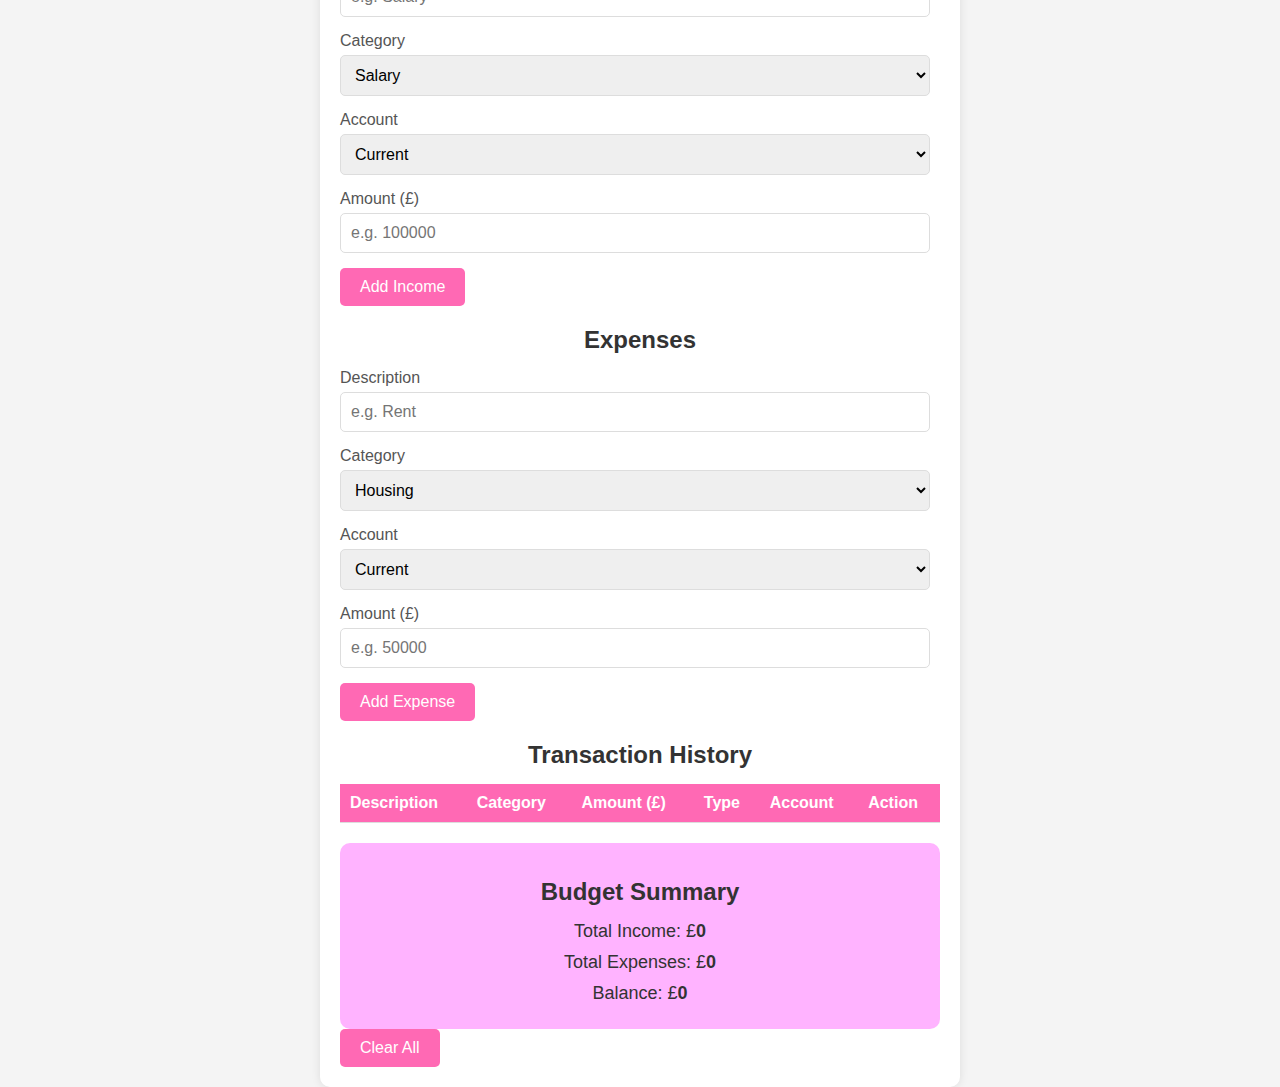
<file: index.html>
<!DOCTYPE html>
<html lang="en">
<head>
    <meta charset="UTF-8">
    <meta name="viewport" content="width=device-width, initial-scale=1.0">
    <title>Expense Tracker</title>
    <link rel="stylesheet" href="styles.css">
</head>
<body>

    <!-- Container -->
    <div class="container">
        <!-- All content will go here -->

        <!-- Title -->
        <h1>Expense Tracker</h1>

        <!-- Section: Income -->
        <div class="section">
            <h2>Income</h2>
            <!-- Input Field: Income -->
            <div class="input-group">
                <label for="income-description">Description</label>
                <input type="text" id="income-description" placeholder="e.g. Salary">
            </div>

            <!-- Categories dropdown list -->
            <div class="input-group">
                <label for="income-category">Category</label>
                <select id="income-category">
                    <option value="Salary">Salary</option>
                    <option value="Interest">Interest</option>
                    <option value="Repayment">Reimbursement</option>
                </select>
            </div>

            <!-- Account dropdown list -->
            <div class="input-group">
                <label for="income-account">Account</label>
                <select id="income-account">
                    <option value="Current">Current</option>
                    <option value="Savings">Savings</option>
                    <option value="Investment">Investment</option>
                    <option value="Receivable">Receivable</option>
                </select>
            </div>

            <div class="input-group">
                <label for="income-amount">Amount (£)</label>
                <input type="number" id="income-amount" placeholder="e.g. 100000">
            </div>

            <!-- Button: Add Income -->
            <div class="button-group">
                <button onclick="addIncome()">Add Income</button>
            </div>
        </div>
        
        <!-- Section: Expenses -->
        <div class="section">
            <h2>Expenses</h2>
            <!-- Input Field: Expenses -->
            <div class="input-group">
                <label for="expense-description">Description</label>
                <input type="text" id="expense-description" placeholder="e.g. Rent">
            </div>
            <div class="input-group">
                <label for="expense-category">Category</label>
                <select id="expense-category">
                    <option value="Housing">Housing</option>
                    <option value="Groceries">Groceries</option>
                    <option value="Transportation">Transportation</option>
                    <option value="Education">Education</option>
                    <option value="Restaurant">Restaurant</option>
                    <option value="Subscription">Subscription</option>                    
                    <option value="Entertainment">Entertainment</option>
                    <option value="Travel">Travel</option>
                    <option value="Others">Others</option>
                </select>
            </div>

            <!-- Account dropdown list -->
            <div class="input-group">
                <label for="expense-account">Account</label>
                <select id="expense-account">
                    <option value="Current">Current</option>
                    <option value="Credit Card">Credit Card</option>
                    <option value="Payable">Payable</option>
                </select>
            </div>

            <div class="input-group">
                <label for="expense-amount">Amount (£)</label>
                <input type="number" id="expense-amount" placeholder="e.g. 50000">
            </div>

            <!-- Button: Add Expense -->
            <div class="button-group">
                <button onclick="addExpense()">Add Expense</button>
            </div>                        
        </div>   

        <!-- Transaction History -->
        <div class="table-container">
            <h2>Transaction History</h2>
            <table>
                <thead>
                    <tr>
                        <th>Description</th>
                        <th>Category</th>
                        <th>Amount (£)</th>
                        <th>Type</th>
                        <th>Account</th> <!-- Added Account Column -->
                        <th>Action</th> <!-- Column for delete button -->
                    </tr>
                </thead>
                <tbody id="transaction-history">
                    <!-- Transactions will appear here -->
                </tbody>
            </table>
        </div>

        <!-- Summary Section -->
        <div class="summary">
            <h2>Budget Summary</h2>
            <p>Total Income: £<span id="total-income">0</span></p>
            <p>Total Expenses: £<span id="total-expenses">0</span></p>
            <p>Balance: £<span id="balance">0</span></p>
        </div>

        <!-- Clear All Button -->
        <div class="clear-button-group">
            <button onclick="clearAll()">Clear All</button>
        </div>
        
    </div>
    <script src="script.js"></script>

</body>
</html>
</file>
<file: styles.css>
body {
    font-family: Arial, sans-serif;
    background-color: #f4f4f4;
    margin: 0;
    padding: 0;
    display: flex;
    justify-content: center;
    align-items: center;
    height: 100vh;
}

.container {
    background-color: white;
    padding: 20px;
    border-radius: 10px;
    box-shadow: 0 0 10px rgba(0, 0, 0, 0.1);
    max-width: 600px;
    width: 100%;
}

/* headers */

h1, h2 {
    color: #333;
    text-align: center;
}

h1 {
    margin-bottom: 20px;
}

h2 {
    margin-bottom: 15px;
}

/* input groups */

.input-group {
    margin-bottom: 15px;
}

.input-group label {
    display: block;
    margin-bottom: 5px;
    color: #555;
}

.input-group input,
.input-group select {
    width: calc(100% - 10px);
    padding: 10px;
    border: 1px solid #ddd;
    border-radius: 5px;
    box-sizing: border-box;
    font-size: 16px;
}

/* buttons  */

.button-group button,
.clear-button-group button {
    background-color: #FF69B4;
    color: white;
    border: none;
    padding: 10px 20px;
    border-radius: 5px;
    cursor: pointer;
    font-size: 16px;
}

.button-group button:hover,
.clear-button-group button:hover {
    background-color: #FF1493;
}

/* Transaction History Table */

.table-container {
    margin-top: 20px;
}

table {
    width: 100%;
    border-collapse: collapse;
    margin-bottom: 20px;
}

th, td {
    text-align: left;
    padding: 10px;
    border-bottom: 1px solid #ddd;
}

th {
    background-color: #FF69B4;
    color: white;
}

td {
    color: #333;
}

td button {
    background-color: #FF1493;
    color: white;
    border: none;
    padding: 5px 10px;
    border-radius: 3px;
    cursor: pointer;
}

td button:hover {
    background-color: #C71585;
}

/* Summary Section */

.summary {
    background-color: #FFB3FF;
    padding: 15px;
    border-radius: 10px;
    text-align: center;
    color: #333;
}

.summary p {
    margin: 10px 0;
    font-size: 18px;
}

.summary span {
    font-weight: bold;
}
</file>
